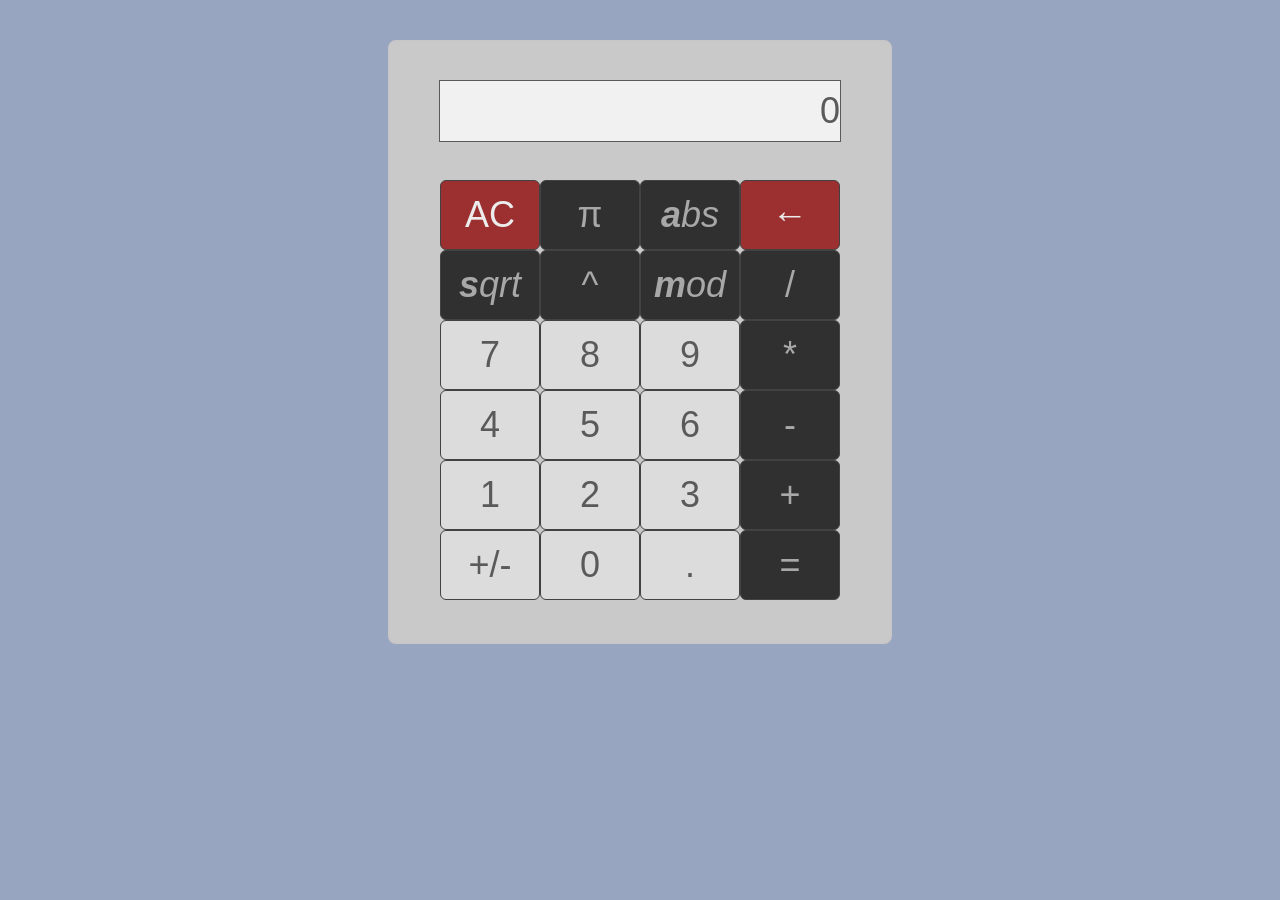
<file: index.html>
<!DOCTYPE html>
<html lang="en">

<head>
  <meta charset="UTF-8">
  <title></title>
  <link rel="stylesheet" href="stylesheet.css">
  <script src="script.js" defer></script>
</head>

<body style="background-color: rgb(151, 165, 192);">
  <div class="container">
    <div id="display">0</div>
    <div id="buttons">
      <button data-key="27" class="clear" id="clear">AC</button>
      <button data-key="80"class="number" id="pi" style="background-color: rgb(48, 48, 48);color:rgb(168, 168, 168);">
        &pi;
      </button>
      <button data-key="65" class="unary" id="abs">
        <i class="unary" id="abs"><b class="unary" id="abs">a</b>bs</i>
      </button>
      <button data-key="8" class="delete" id="delete"><b class="delete">&larr;</b></button>

      <button data-key="83" class="unary" id="sqrt">
        <i class="unary" id="sqrt"><b class="unary" id="sqrt">s</b>qrt</i>
      </button>
      <button data-key="160" class="operation">^</button>
      <button data-key="77" class="operation" id="mod">
        <i class="operation"><b class="operation">m</b>od</i>
      </button>
      <button data-key="191" class="operation">/</button>
      
      <button data-key="55" class="number">7</button>
      <button data-key="56" class="number">8</button>
      <button data-key="57" class="number">9</button>
      <button data-key="170" class="operation">*</button>
      
      <button data-key="52" class="number">4</button>
      <button data-key="53" class="number">5</button>
      <button data-key="54" class="number">6</button>
      <button data-key="173" class="operation">-</button>
      
      <button data-key="49" class="number">1</button>
      <button data-key="50" class="number">2</button>
      <button data-key="51" class="number">3</button>
      <button data-key="107" class="operation">+</button>

      <button data-key="78" class="unary" id="negate" style="background-color: gainsboro;color: rgb(90, 90, 90);">+/-</button>
      <button data-key="48"class="number">0</button>
      <button data-key="190" class="number">.</button>
      <button data-key="61" class="operation">=</button>
    </div>
  </div>
</body>
</file>
<file: stylesheet.css>
.container {
  display: flex;
  border-width: 2px;
  border-style: solid;
  border-color: rgb(199, 199, 199);
  width: 500px;
  height: 600px;
  border-radius: 8px;
  flex-direction: column;
  margin: 40px auto;
  background-color: rgb(201, 201, 201);
  color: rgb(90, 90, 90);
  font-family: Verdana, Geneva, Tahoma, sans-serif;
}

#display {
  display: flex;
  justify-content: flex-end;
  align-items: center;
  border-style: solid;
  border-width: 1px;
  background-color: rgb(241, 241, 241);
  width: 80%;
  height: 10%;
  margin: 38px auto;
  font-size: 36px;
  overflow: auto;
}

#buttons {
  display: grid;
  grid-template-columns: repeat(4, 20%);
  align-items: stretch;
  justify-content: center;
  height: 70%;
}

#buttons button {
  display: flex;
  font-size: 36px;
  border-style: solid;
  border-width: 1px;
  border-radius: 6px;
  border-color: rgb(66, 66, 66);
  justify-content: center;
  align-items: center;
}

.number {
  background-color: gainsboro;
  color: rgb(90, 90, 90);
}

.operation {
  background-color: rgb(48, 48, 48);
  color:rgb(168, 168, 168);
}

.clear, .delete {
  background-color: rgb(156, 48, 48);
  color: rgb(236, 236, 236);
}

.pressed {
  transform: scale(.95);
  box-shadow: 0 0 3px rgb(39, 38, 38);
  opacity: 95%;
}

.unary {
  background-color: rgb(48, 48, 48);
  color:rgb(168, 168, 168);
}

div #buttons > *:active {
  transform: scale(.95);
  box-shadow: 0 0 3px rgb(58, 56, 56);
  opacity: 90%;
}

#clear:active, #delete:active {
  transform: scale(.95);
  box-shadow: 0 0 3px rgb(116, 55, 55);
  opacity: 100%;
}
</file>
